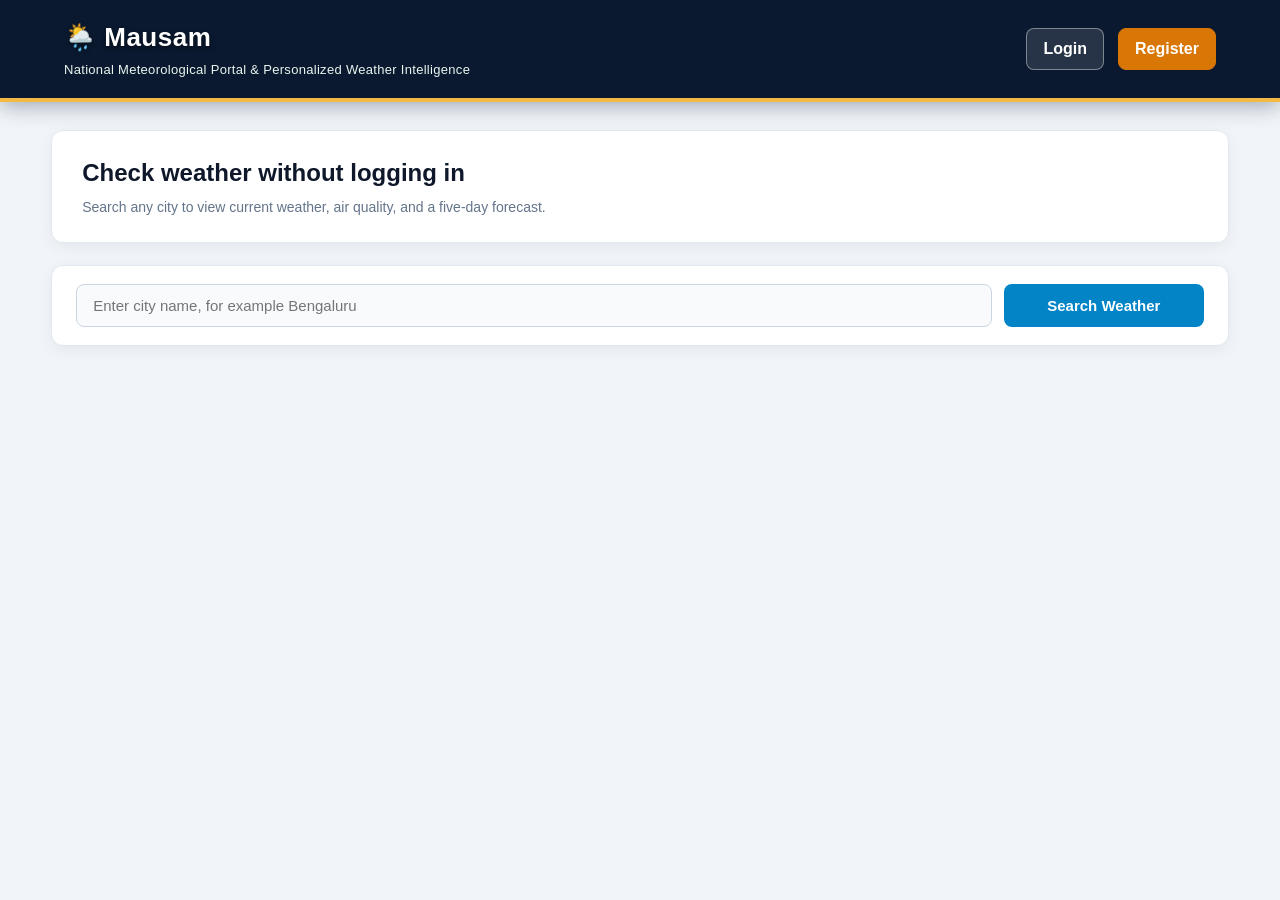
<file: frontend/index.html>
<!DOCTYPE html>
<html lang="en">
<head>
    <meta charset="UTF-8">
    <meta name="viewport" content="width=device-width, initial-scale=1.0">
    <title>Mausam - Weather</title>
    <link rel="stylesheet" href="css/style.css">
</head>
<body>

    <header class="topbar">
        <div class="brand-container">
            <h1>🌦️ Mausam</h1>
            <p>National Meteorological Portal & Personalized Weather Intelligence</p>
        </div>

        <div class="topbar-nav-items">
            <a href="login.html" class="secondary-button" style="text-decoration: none;">Login</a>
            <a href="register.html" class="secondary-button" style="text-decoration: none; background: #d97706 !important; border-color: #d97706 !important;">Register</a>
        </div>
    </header>

    <main class="container">
        <section class="welcome-section">
            <h2>Check weather without logging in</h2>
            <p>Search any city to view current weather, air quality, and a five-day forecast.</p>
        </section>

        <section class="search-section">
            <input
                type="text"
                id="cityInput"
                placeholder="Enter city name, for example Bengaluru"
            >
            <button id="searchButton">Search Weather</button>
        </section>

        <p id="statusMessage"></p>

        <section id="weatherResults" style="display: none;">
            <p id="locationName" style="color: white; font-weight: bold; margin-bottom: 15px;"></p>

            <section class="weather-grid">
                <div class="weather-card main-weather-card">
                    <h3>🌡️ Current Weather</h3>
                    <p class="large-temperature" id="temperature">--°C</p>
                    <p id="weatherDescription">--</p>
                    <p id="humidity">Humidity: --</p>
                    <p id="windSpeed">Wind: -- km/h</p>
                </div>

                <div class="weather-card">
                    <h3>💨 Air Quality</h3>
                    <p class="large-number" id="aqi">--</p>
                    <p id="pm25">PM2.5: -- μg/m³</p>
                    <p id="pm10">PM10: -- μg/m³</p>
                </div>

                <div class="weather-card">
                    <h3>✨ Personalized Features</h3>
                    <p>Login or register for weather recommendations based on your role: farmer, commuter, traveller, fisherman, or general user.</p>
                    <a href="login.html" style="display: inline-block; margin-top: 20px; color: #667eea;">
                        Login for personalized advice
                    </a>
                </div>
            </section>

            <section class="forecast-section">
                <h2>5-Day Forecast</h2>
                <div id="forecastContainer" class="forecast-grid"></div>
            </section>
        </section>
    </main>

    <script src="js/public.js"></script>
</body>
</html>
</file>
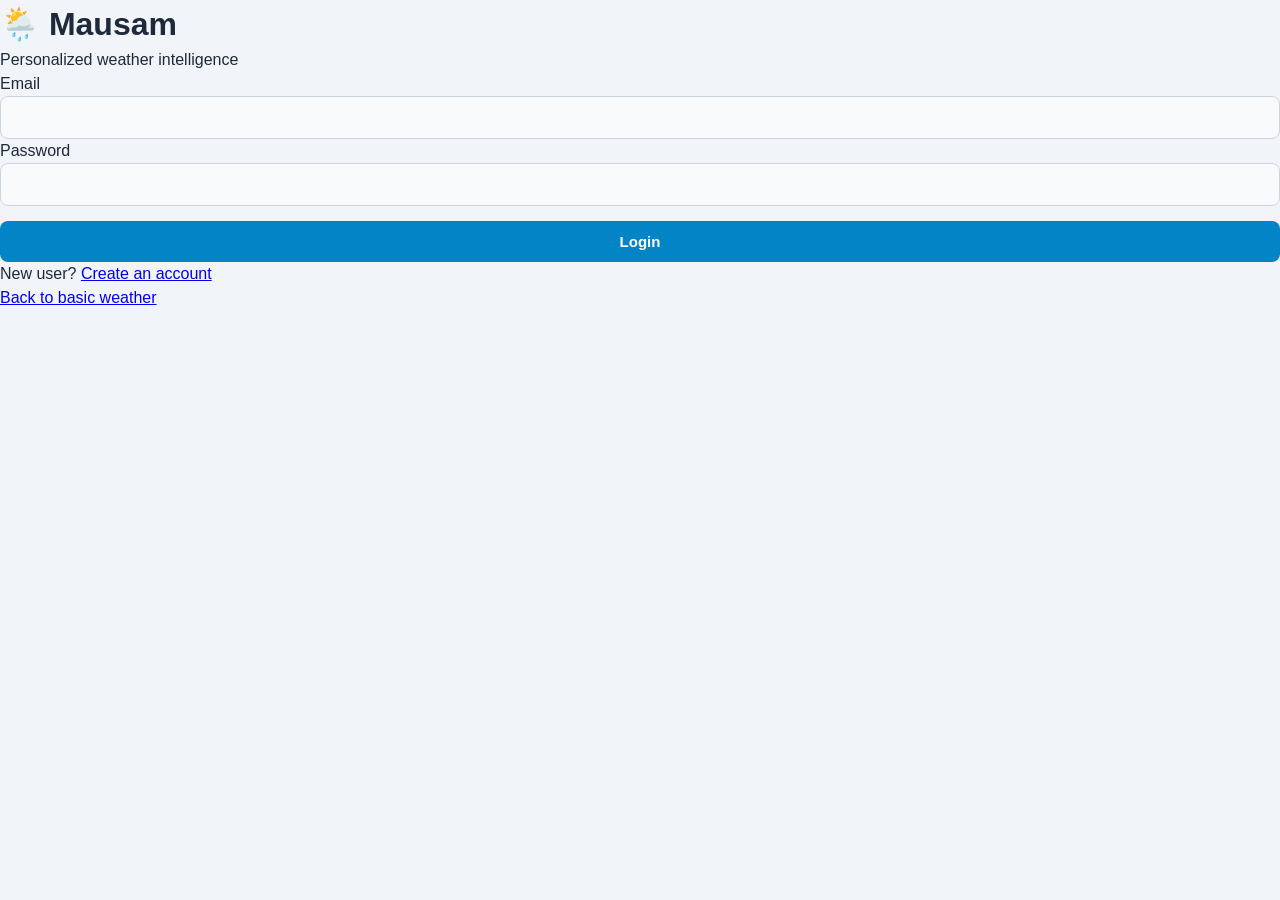
<file: frontend/admin.html>
<!DOCTYPE html>
<html lang="en">
<head>
    <meta charset="UTF-8">
    <meta name="viewport" content="width=device-width, initial-scale=1.0">
    <title>Mausam Admin</title>
    <link rel="stylesheet" href="css/style.css">
</head>
<body>

    <header class="topbar">
        <h1>⚙️ Mausam Admin</h1>
        <button id="logoutButton" class="secondary-button">
            Logout
        </button>
    </header>

    <main class="container">
        <h2>Registered Users</h2>

        <table id="usersTable">
            <thead>
                <tr>
                    <th>ID</th>
                    <th>Name</th>
                    <th>Email</th>
                    <th>Role</th>
                    <th>Location</th>
                </tr>
            </thead>
            <tbody></tbody>
        </table>
    </main>

    <script src="js/admin.js"></script>
</body>
</html>
</file>
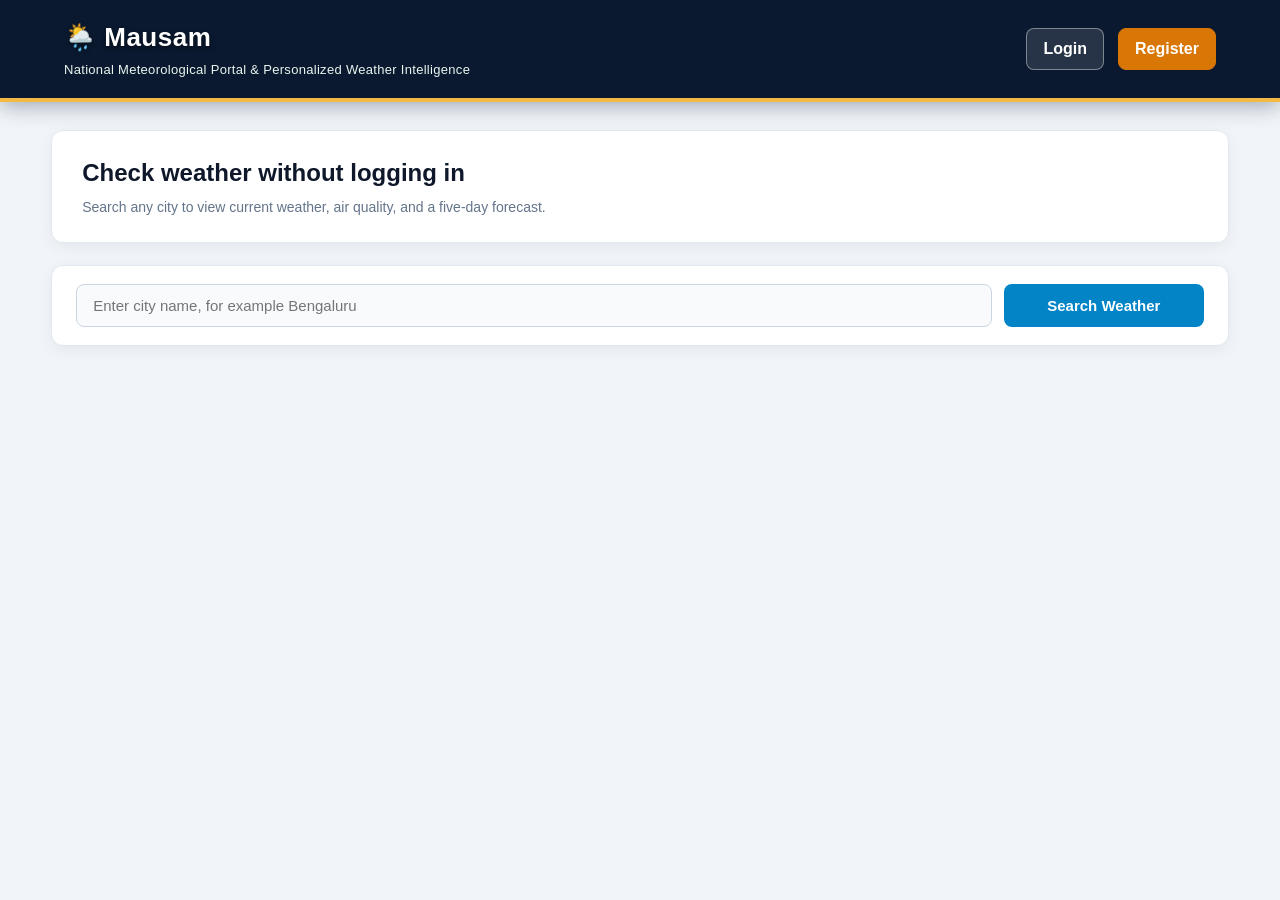
<file: frontend/commuter.html>
<!DOCTYPE html>
<html lang="en">
<head>
    <meta charset="UTF-8">
    <meta name="viewport" content="width=device-width, initial-scale=1.0">
    <title>Mausam - Commuter Dashboard</title>
    <link rel="stylesheet" href="css/style.css">
</head>
<body class="commuter-theme">
    <header class="topbar">
        <div class="brand-container">
            <h1>🚗🌦️ Mausam <span class="topbar-badge" data-i18n="Commuter">Commuter</span></h1>
            <p data-i18n="Smart commuting with weather awareness">Smart commuting with weather awareness</p>
        </div>

        <div class="topbar-nav-items">
            <div class="language-picker">
                <span class="language-icon">🌐</span>
                <select id="languageSelect" class="language-select" aria-label="Choose language">
                    <option value="en">English</option>
                    <option value="te">తెలుగు</option>
                    <option value="hi">हिन्दी</option>
                    <option value="ta">தமிழ்</option>
                    <option value="kn">ಕನ್ನಡ</option>
                </select>
            </div>

            <button id="logoutButton" class="secondary-button" data-i18n="Logout">Logout</button>
        </div>
    </header>

    <main class="container">
        <section class="welcome-section">
            <h2 id="welcomeText" data-i18n="Welcome">Welcome</h2>
            <p id="roleText"></p>
        </section>

        <section class="search-section">
            <input type="text" id="cityInput" placeholder="Enter your destination city" data-i18n-placeholder="Enter your destination city">
            <button id="searchButton" data-i18n="Check Conditions">Check Conditions</button>
        </section>

        <p id="statusMessage"></p>

        <section class="weather-grid">
            <div class="weather-card main-weather-card">
                <h3>🌡️ <span data-i18n="Current Conditions">Current Conditions</span></h3>
                <p class="large-temperature" id="temperature">--°C</p>
                <p id="weatherDescription">--</p>
                <p id="aqiDisplay">AQI: --</p>
                <p id="transitScore">Commute Score: --</p>
            </div>

            <div class="weather-card">
                <h3>🚌 <span data-i18n="Route Planner">Route Planner</span></h3>
                <p id="routePlanner">Search for a destination, then plan your route.</p>
                <p id="transitDelay">Weather impact: --</p>
                <button onclick="planCommuteRoute()" style="margin-top: 15px;" data-i18n="Plan Route">Plan Route</button>
            </div>

            <div class="weather-card">
                <h3>🤖 <span data-i18n="AI Weather Assistant">AI Commute Assistant</span></h3>
                <p id="aiAdvice">Search a location for commute advice.</p>
                <button id="adviceButton" data-i18n="Get Advice">Get Advice</button>
            </div>
        </section>

        <section class="info-section">
            <h2>🎫 Personal Ticket / Pass Wallet</h2>
            <div class="info-grid">
                <div class="info-card">
                    <h3>🎟️ Saved Passes</h3>
                    <div id="activePasses">No passes saved yet.</div>
                </div>
                <div class="info-card">
                    <h3>📱 Quick Access</h3>
                    <div id="quickAccess">Add a pass or ticket to view it here.</div>
                </div>
            </div>
            <button onclick="viewTickets()" style="margin-top: 20px;">View My Wallet</button>
            <button onclick="addTicket()" style="margin-top: 20px;">Add Pass / Ticket</button>
        </section>

        <section class="info-section">
            <h2>🚨 Emergency SOS Button</h2>
            <div class="info-card" style="background: #fee; border-left: 4px solid #f56565;">
                <h3>⚠️ Emergency Location</h3>
                <p>The app gets your location. It does not send an SMS without a connected emergency-contact service.</p>
                <button onclick="triggerSOS()" style="background: #f56565; color: white; margin-top: 15px;">🚨 Get Emergency Location</button>
            </div>
        </section>

        <section class="info-section">
            <h2>📰 Traffic Updates & Weather Alerts</h2>
            <div class="info-grid">
                <div class="info-card">
                    <h3>🗞️ Traffic News</h3>
                    <div id="trafficNews">Search for a city to load traffic-related news.</div>
                </div>
                <div class="info-card">
                    <h3>🌦️ Weather Alerts</h3>
                    <div id="weatherAlerts">Search for a city to view weather alerts.</div>
                </div>
            </div>
            <button onclick="loadNews()" style="margin-top: 20px;">Refresh Updates</button>
        </section>

        <section class="info-section">
            <h2>📢 Community Ride Board</h2>
            <div class="info-grid">
                <div class="info-card">
                    <h3>🚗 Ride Sharing</h3>
                    <div id="rideShare">Search for a city to view ride offers.</div>
                </div>
                <div class="info-card">
                    <h3>📝 Community Notices</h3>
                    <div id="communityPosts">Search for a city to view notices.</div>
                </div>
            </div>
            <button onclick="loadCommunity()" style="margin-top: 20px;">View Board</button>
            <button onclick="createRideOffer()" style="margin-top: 20px;">Post Ride Offer</button>
            <button onclick="createNotice()" style="margin-top: 20px;">Add Community Notice</button>
        </section>

        <section class="forecast-section">
            <h2 data-i18n="5-Day Commute Forecast">5-Day Commute Forecast</h2>
            <div id="forecastContainer" class="forecast-grid"></div>
        </section>
    </main>

    <script src="js/language.js"></script>
    <script src="js/commuter.js?v=7"></script>
</body>
</html>
</file>
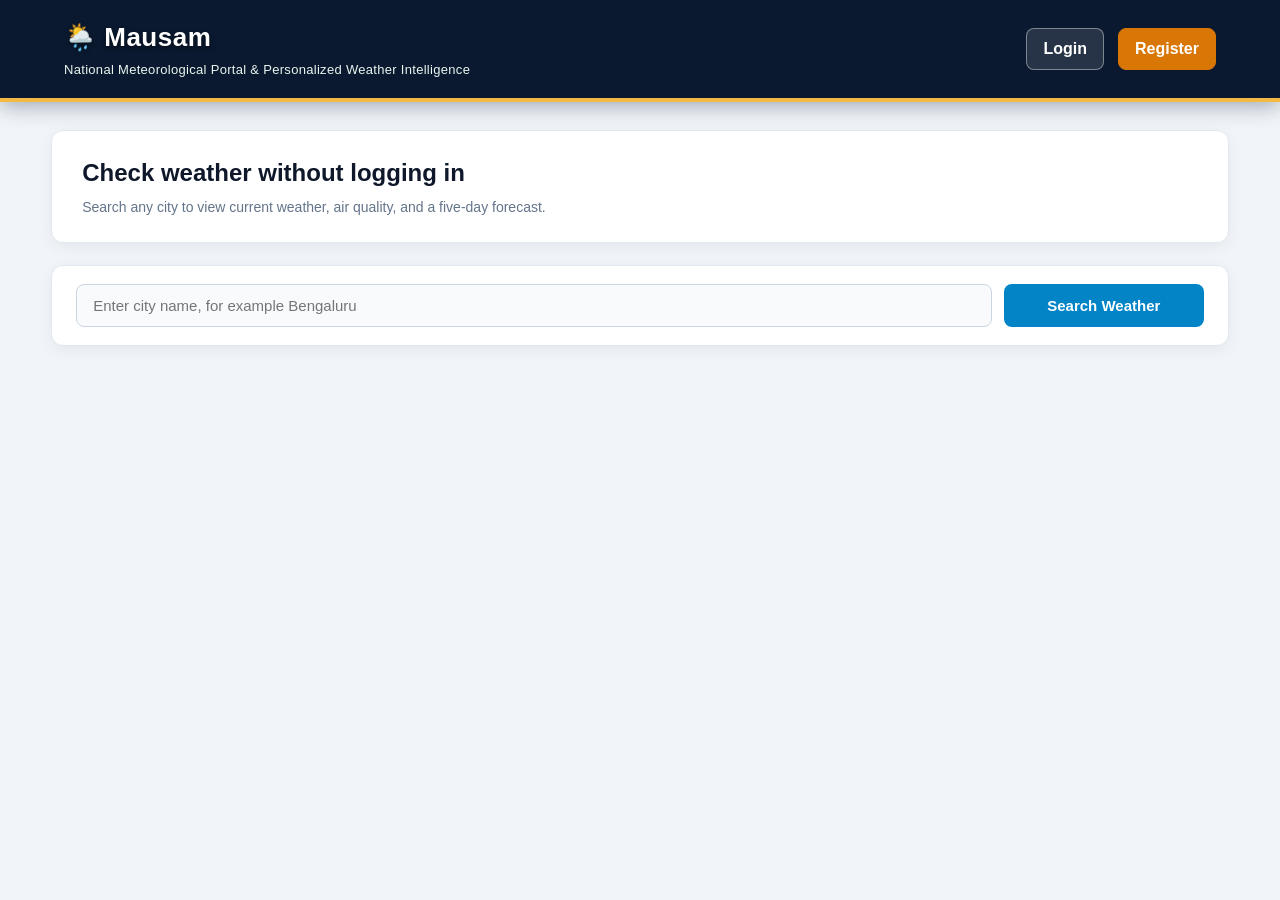
<file: frontend/dashboard.html>
<!DOCTYPE html>
<html lang="en">
<head>
    <meta charset="UTF-8">
    <meta name="viewport" content="width=device-width, initial-scale=1.0">
    <title>Mausam - Krishi Agromet Dashboard</title>
    <link rel="stylesheet" href="css/style.css">
</head>
<body class="farmer-theme">
    <header class="topbar">
        <div class="brand-container">
            <h1>🌦️ Mausam <span class="topbar-badge" data-i18n="Farmer">Farmer</span></h1>
            <p data-i18n="Personalized weather dashboard">Personalized weather dashboard</p>
        </div>

        <div class="topbar-nav-items">
            <div class="language-picker">
                <span class="language-icon">🌐</span>
                <select id="languageSelect" class="language-select" aria-label="Choose language">
                    <option value="en">English</option>
                    <option value="te">తెలుగు</option>
                    <option value="hi">हिन्दी</option>
                    <option value="ta">தமிழ்</option>
                    <option value="kn">ಕನ್ನಡ</option>
                </select>
            </div>

            <button id="logoutButton" class="secondary-button" data-i18n="Logout">Logout</button>
        </div>
    </header>

    <main class="container">
        <section class="welcome-section">
            <h2 id="welcomeText" data-i18n="Welcome">Welcome</h2>
            <p id="roleText">🌾 Category: Farmer</p>
        </section>

        <section class="search-section">
            <input type="text" id="cityInput" placeholder="Enter city name" data-i18n-placeholder="Enter city name">
            <button id="searchButton" data-i18n="Search Weather">Search Weather</button>
        </section>

        <p id="statusMessage"></p>

        <section class="weather-grid">
            <div class="weather-card main-weather-card">
                <h3>🌡️ <span data-i18n="Current Weather">Current Weather</span></h3>
                <p class="large-temperature" id="temperature">--°C</p>
                <p id="weatherDescription">Weather information</p>
                <p id="humidity">Humidity: --</p>
                <p id="windSpeed">Wind: -- km/h</p>
            </div>

            <div class="weather-card">
                <h3>💨 <span data-i18n="Air Quality Index">Air Quality Index</span></h3>
                <p class="large-number" id="aqi">--</p>
                <p id="pm25">PM2.5: --</p>
                <p id="pm10">PM10: --</p>
            </div>

            <div class="weather-card">
                <h3>🤖 <span data-i18n="AI Weather Assistant">AI Weather Assistant</span></h3>
                <p id="aiAdvice" data-i18n="Search for a location to receive advice.">Search for a location to receive advice.</p>
                <button id="adviceButton" data-i18n="Get AI Advice">Get AI Advice</button>
            </div>
        </section>

        <section class="forecast-section">
            <h2 data-i18n="3-Day Forecast">3-Day Forecast</h2>
            <div id="forecastContainer" class="forecast-grid"></div>
        </section>

        <section class="info-section">
            <h2 id="roleSectionTitle" data-i18n="Farming Conditions">🌾 Farming Conditions</h2>
            <div class="info-grid">
                <div class="info-card">
                    <h3 id="infoTitle1" data-i18n="Soil & Crop Advisory">Soil & Crop Advisory</h3>
                    <p id="infoText1">Details will appear here after searching for weather.</p>
                </div>
                <div class="info-card">
                    <h3 id="infoTitle2" data-i18n="Weather Impact">Weather Impact</h3>
                    <p id="infoText2">More details will appear here.</p>
                </div>
            </div>
        </section>

        <section class="advice-section">
            <h2 data-i18n="Personalized Advice">Personalized Advice</h2>
            <div class="advice-box">
                <p id="personalizedAdvice">Click Get AI Advice for weather-based recommendations.</p>
            </div>
        </section>

        <!-- Interactive Mandi Live Prices Section -->
        <section class="info-section" id="mandiSection">
            <h2>🏪 <span data-i18n="Market Yard (Mandi) Live Prices">Market Yard (Mandi) Live Prices</span></h2>
            <p style="color: #64748b; font-size: 14px; margin-bottom: 12px;">Official AGMARKNET / e-NAM Live APMC Commodity Rates</p>
            
            <div class="mandi-controls">
                <span style="font-size: 13px; font-weight: 700; color: #14532d;">Quick Mandis:</span>
                <span class="mandi-pill active" onclick="selectMandi('Bangalore')">Bengaluru APMC</span>
                <span class="mandi-pill" onclick="selectMandi('Kolar')">Kolar Mandi</span>
                <span class="mandi-pill" onclick="selectMandi('Doddaballapur')">Doddaballapur</span>
                <span class="mandi-pill" onclick="selectMandi('Azadpur')">Azadpur (Delhi)</span>
                <span class="mandi-pill" onclick="selectMandi('Vashi (Mumbai)')">Vashi (Mumbai)</span>
                <span class="mandi-pill" onclick="selectMandi('Guntur')">Guntur APMC</span>
                <span class="mandi-pill" onclick="selectMandi('Khanna')">Khanna (Punjab)</span>
                <span class="mandi-pill" onclick="selectMandi('Nashik')">Nashik Mandi</span>
            </div>

            <div style="display: flex; gap: 10px; margin-bottom: 16px;">
                <input type="text" id="mandiSearchInput" placeholder="Enter market name (e.g. Bangalore, Kolar, Azadpur)" style="flex: 1;">
                <input type="text" id="cropSearchInput" placeholder="Crop (optional: Tomato, Onion, Wheat, Paddy)" style="flex: 1;">
                <button onclick="fetchCustomMandiPrices()" style="width: 160px; margin-top: 0;" data-i18n="Refresh Prices">Check Rates</button>
            </div>

            <div class="info-grid">
                <div class="info-card" style="grid-column: 1 / -1;">
                    <div style="display: flex; justify-content: space-between; align-items: center; margin-bottom: 10px;">
                        <h3 id="selectedMandiTitle" style="margin-bottom: 0;">📍 <span id="nearestMandi">Bengaluru APMC Yard</span></h3>
                        <span id="mandiSourceBadge" class="topbar-badge" style="background: #e8f5e9; color: #166534; border-color: #a5d6a7;">AGMARKNET Verified</span>
                    </div>
                    <div id="mandiPrices">Loading official market prices...</div>
                </div>
            </div>
        </section>

        <!-- Government Schemes & Subsidies Section -->
        <section class="info-section" id="schemesSection">
            <h2>📋 <span data-i18n="Government Schemes & Subsidies">Government Schemes & Subsidies</span></h2>
            <div class="info-grid">
                <div class="info-card">
                    <h3>🌱 <span data-i18n="Active Schemes">Active Schemes</span></h3>
                    <div id="activeSchemes">Loading schemes...</div>
                </div>
                <div class="info-card">
                    <h3>💰 <span data-i18n="Subsidy Status">Subsidy Status</span></h3>
                    <div id="subsidyStatus">Check eligibility...</div>
                </div>
            </div>
            <button onclick="loadSchemes()" style="margin-top: 20px;" data-i18n="View All Schemes">View All Schemes</button>
        </section>
    </main>

    <script src="js/language.js"></script>
    <script src="js/dashboard.js?v=6"></script>
</body>
</html>
</file>
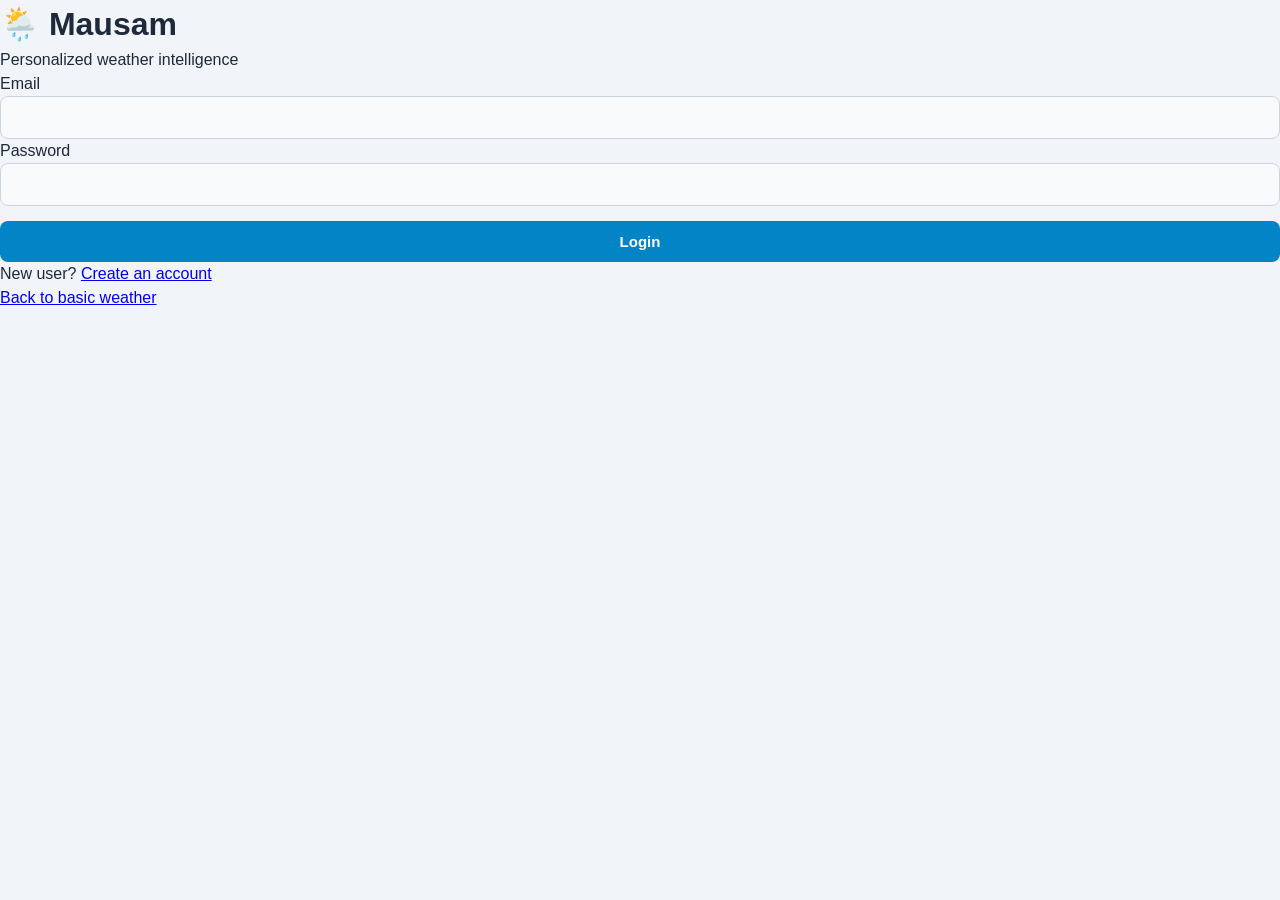
<file: frontend/fisherman.html>
<!DOCTYPE html>
<html lang="en">
<head>
    <meta charset="UTF-8">
    <meta name="viewport" content="width=device-width, initial-scale=1.0">
    <title>Mausam - Sagarvani Marine & Fishermen Portal</title>
    <link rel="stylesheet" href="css/style.css">
</head>
<body class="fisherman-theme">
    <header class="topbar">
        <div class="brand-container">
            <h1>🌊🌦️ Mausam <span class="topbar-badge" data-i18n="Fisherman">Fisherman</span></h1>
            <p data-i18n="Marine weather and fishing conditions">Marine weather and fishing conditions (IMD / INCOIS)</p>
        </div>

        <div class="topbar-nav-items">
            <div class="language-picker">
                <span class="language-icon">🌐</span>
                <select id="languageSelect" class="language-select" aria-label="Choose language">
                    <option value="en">English</option>
                    <option value="te">తెలుగు</option>
                    <option value="hi">हिन्दी</option>
                    <option value="ta">தமிழ்</option>
                    <option value="kn">ಕನ್ನಡ</option>
                </select>
            </div>

            <button id="logoutButton" class="secondary-button" data-i18n="Logout">Logout</button>
        </div>
    </header>

    <main class="container">
        <section class="welcome-section">
            <h2 id="welcomeText" data-i18n="Welcome">Welcome</h2>
            <p id="roleText">🎣 Category: Fisherman (IMD Sagarvani)</p>
        </section>

        <!-- Coastal Location Search & Quick Coastal Ports -->
        <section class="search-section">
            <input type="text" id="cityInput" placeholder="Enter coastal location or port (e.g. Mumbai, Chennai, Kochi, Vizag)" data-i18n-placeholder="Enter coastal location">
            <button id="searchButton" data-i18n="Search Conditions">Search Conditions</button>
        </section>

        <div style="display: flex; flex-wrap: wrap; gap: 8px; margin: -10px 0 20px 0;">
            <span style="font-size: 13px; font-weight: 700; color: #0369a1; padding: 4px 0;">Major Ports:</span>
            <span class="mandi-pill" style="background:#e0f2fe; color:#0369a1; border-color:#bae6fd;" onclick="quickSearchPort('Mumbai')">Mumbai</span>
            <span class="mandi-pill" style="background:#e0f2fe; color:#0369a1; border-color:#bae6fd;" onclick="quickSearchPort('Chennai')">Chennai</span>
            <span class="mandi-pill" style="background:#e0f2fe; color:#0369a1; border-color:#bae6fd;" onclick="quickSearchPort('Visakhapatnam')">Visakhapatnam</span>
            <span class="mandi-pill" style="background:#e0f2fe; color:#0369a1; border-color:#bae6fd;" onclick="quickSearchPort('Kochi')">Kochi</span>
            <span class="mandi-pill" style="background:#e0f2fe; color:#0369a1; border-color:#bae6fd;" onclick="quickSearchPort('Mangaluru')">Mangaluru</span>
            <span class="mandi-pill" style="background:#e0f2fe; color:#0369a1; border-color:#bae6fd;" onclick="quickSearchPort('Goa')">Goa</span>
            <span class="mandi-pill" style="background:#e0f2fe; color:#0369a1; border-color:#bae6fd;" onclick="quickSearchPort('Puri')">Puri</span>
            <span class="mandi-pill" style="background:#e0f2fe; color:#0369a1; border-color:#bae6fd;" onclick="quickSearchPort('Kolkata')">Kolkata</span>
        </div>

        <p id="statusMessage"></p>

        <!-- Main Ocean State Grid -->
        <section class="weather-grid">
            <div class="weather-card main-weather-card">
                <h3>🌊 <span data-i18n="Current Marine Conditions">Current Marine Conditions</span></h3>
                <p class="large-temperature" id="temperature">--°C</p>
                <p id="weatherDescription">Marine observations</p>
                <p id="humidity">Humidity: --</p>
                <p id="windSpeed">Wind: -- km/h</p>
            </div>

            <div class="weather-card">
                <h3>⚠️ <span data-i18n="Wave & Sea Conditions">Wave & Sea Conditions</span></h3>
                <p class="large-number" id="waveHeight" style="color: #0284c7;">-- m</p>
                <p id="seaState">Sea State: --</p>
                <p id="swellHeight">Swell Height: -- m</p>
                <p id="swellDirection">Swell Direction: --</p>
                <p id="waterTemperature">Water Temp: --°C</p>
            </div>

            <div class="weather-card">
                <h3>⚓ <span data-i18n="Marine Decision Support">Marine Decision Support</span></h3>
                <div style="margin: 10px 0;">
                    <span id="safetyBadge" class="imd-badge badge-green">SAFE: Calm Sea</span>
                </div>
                <p id="fishingScore" style="font-size: 16px; font-weight: 700; color: #0f172a;">
                    Fishing Feasibility: -- / 100
                </p>
                <p id="fishingAdvice" style="color: #475569; font-size: 13.5px; line-height: 1.6;">
                    Search for a coastal port to receive official INCOIS & IMD marine advisories.
                </p>
            </div>
        </section>

        <!-- Secondary Marine Parameters -->
        <section class="weather-grid">
            <div class="weather-card">
                <h3>🌬️ <span data-i18n="Wind Details">Wind Details</span></h3>
                <p id="windDirection">Direction: --</p>
                <p id="windGusts">Wind Gusts: -- km/h</p>
                <p id="windKnots">Wind in Knots: -- kts</p>
                <p id="visibility">Visibility: -- km</p>
            </div>

            <div class="weather-card">
                <h3>🌧️ <span data-i18n="Precipitation">Precipitation</span></h3>
                <p id="precipitation">Current: -- mm</p>
                <p id="rainProbability">Rain Probability: --%</p>
                <p id="cloudCover">Cloud Cover: --%</p>
            </div>

            <div class="weather-card">
                <h3>🤖 <span data-i18n="AI Weather Assistant">AI Fishing Advisor</span></h3>
                <p id="aiAdvice">Search for a coastal location to receive intelligent fishing advice.</p>
                <button id="adviceButton" data-i18n="Get AI Advice">Get AI Advice</button>
                <a
                    href="https://www.incois.gov.in/MarineFisheries/PfzWebGis"
                    target="_blank"
                    rel="noopener noreferrer"
                    class="official-pfz-button"
                    data-i18n="Open Official INCOIS Fishing Zone Map"
                >
                    🗺️ Open Official INCOIS Fishing Zone Map ↗
                </a>
            </div>
        </section>

        <!-- Forecast Section -->
        <section class="forecast-section">
            <h2 data-i18n="3-Day Marine Forecast">3-Day Marine Forecast</h2>
            <div id="forecastContainer" class="forecast-grid"></div>
        </section>

        <!-- Safety Alerts -->
        <section class="info-section">
            <h2 data-i18n="Safety Alerts">⚠️ Coastal Safety Alerts & Bulletins</h2>
            <div id="alertsContainer" style="padding: 16px; background: #f8fafc; border-radius: 8px; border: 1px solid #e2e8f0;">
                <p style="color: #15803d; font-weight: 600;">✅ IMD Coastal Bulletin: Normal conditions. No squally weather warning active.</p>
            </div>
        </section>

        <!-- GPS Route Tracker -->
        <section class="info-section">
            <h2 data-i18n="GPS Route & Safe Zone Tracker">🗺️ GPS Route & Safe Zone Tracker</h2>
            <div class="info-grid">
                <div class="info-card">
                    <h3 data-i18n="Current Location">📍 Current Location</h3>
                    <p id="gpsLocation">Press Track My Route to check harbor distance and coordinates.</p>
                </div>
                <div class="info-card">
                    <h3 data-i18n="Safe Zones">⚠️ Safe Harbor Zones</h3>
                    <p id="safeZones">Stay within 12 nautical miles during Yellow advisory; stay in harbor during Orange/Red.</p>
                </div>
            </div>
            <button onclick="trackGPS()" style="margin-top: 20px; width: auto;" data-i18n="Track My Route">Track My Route</button>
        </section>

        <!-- Digital Logbook -->
        <section class="info-section">
            <h2 data-i18n="Digital Logbook">📖 Digital Catch Logbook</h2>
            <div class="info-grid">
                <div class="info-card">
                    <h3 data-i18n="Today's Catch">🎣 Today's Catch</h3>
                    <p id="todayCatch">No entries logged today.</p>
                </div>
                <div class="info-card">
                    <h3 data-i18n="Weekly Summary">📊 Weekly Summary</h3>
                    <p id="weeklyCatch">Loading logbook data...</p>
                </div>
            </div>
            <button id="addLogEntryButton" type="button" style="margin-top: 20px; width: auto;" data-i18n="Add Entry">Add Catch Entry</button>
        </section>
    </main>

    <script src="js/language.js"></script>
    <script src="js/fisherman.js?v=7"></script>
</body>
</html>
</file>
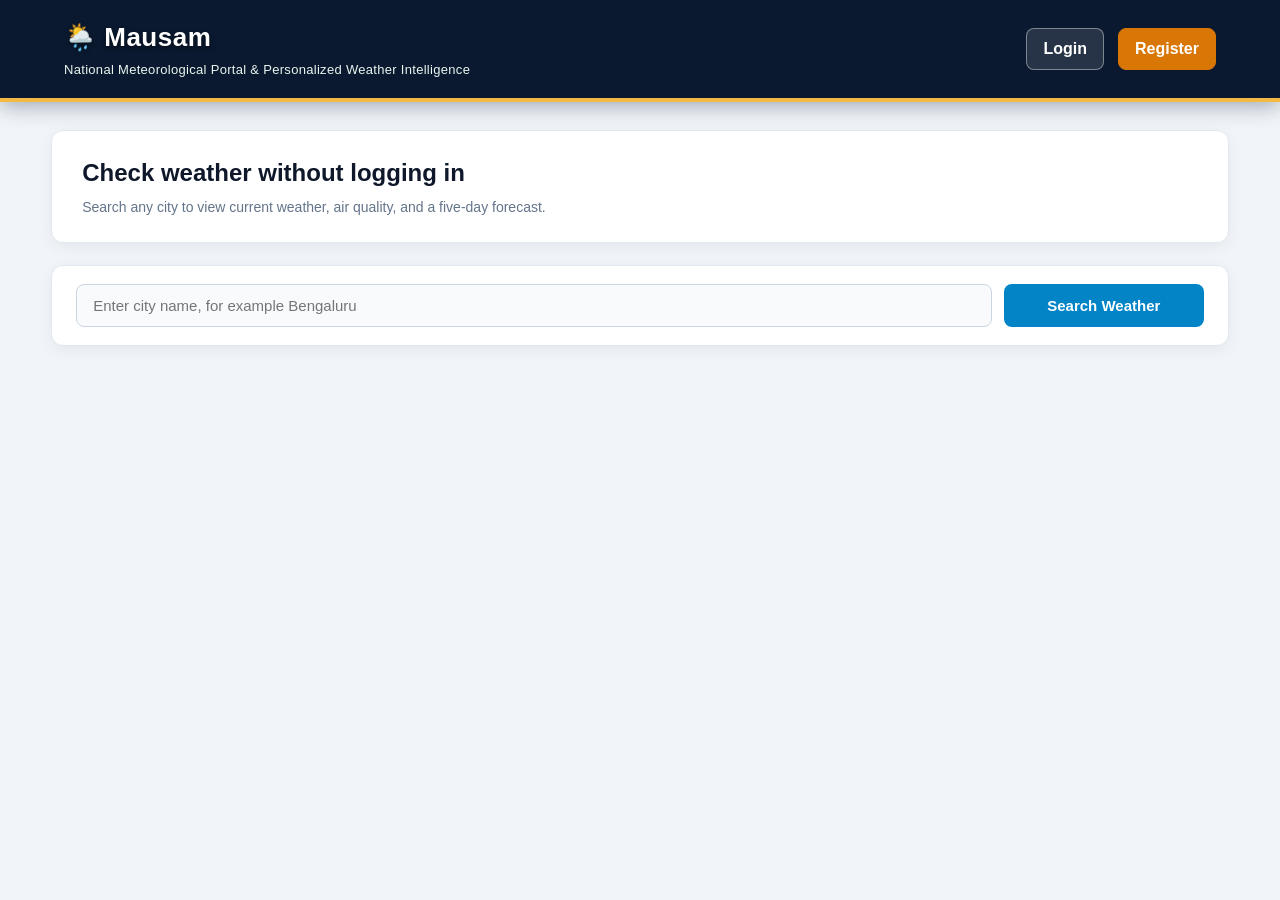
<file: frontend/general.html>
<!DOCTYPE html>
<html lang="en">
<head>
    <meta charset="UTF-8">
    <meta name="viewport" content="width=device-width, initial-scale=1.0">
    <title>Mausam - General Citizen Dashboard</title>
    <link rel="stylesheet" href="css/style.css">
</head>

<body class="general-theme">
    <header class="topbar">
        <div class="brand-container">
            <h1>🌦️ Mausam <span class="topbar-badge" data-i18n="General">General</span></h1>
            <p data-i18n="Your daily weather companion">Your daily weather companion</p>
        </div>

        <div class="topbar-nav-items">
            <div class="language-picker">
                <span class="language-icon">🌐</span>
                <select id="languageSelect" class="language-select" aria-label="Choose language">
                    <option value="en">English</option>
                    <option value="te">తెలుగు</option>
                    <option value="hi">हिन्दी</option>
                    <option value="ta">தமிழ்</option>
                    <option value="kn">ಕನ್ನಡ</option>
                </select>
            </div>

            <button id="logoutButton" class="secondary-button" data-i18n="Logout">Logout</button>
        </div>
    </header>

    <main class="container">
        <section class="welcome-section">
            <h2 id="welcomeText" data-i18n="Welcome">Welcome</h2>
            <p id="roleText">👤 Category: General Citizen</p>
        </section>

        <section class="search-section">
            <input
                type="text"
                id="cityInput"
                placeholder="Enter any city name"
                data-i18n-placeholder="Enter any city name"
            >
            <button id="searchButton" data-i18n="Search Weather">Search Weather</button>
        </section>

        <p id="statusMessage"></p>

        <!-- Weather Main Grid -->
        <section class="weather-grid">
            <div class="weather-card main-weather-card">
                <h3>🌡️ <span data-i18n="Current Weather">Current Weather</span></h3>
                <p class="large-temperature" id="temperature">--°C</p>
                <p id="weatherDescription">--</p>
                <p id="humidity">Humidity: --</p>
                <p id="windSpeed">Wind: -- km/h</p>
                <p id="feelsLike">Feels Like: --°C</p>
            </div>

            <div class="weather-card">
                <h3>💨 <span data-i18n="Air Quality Index">Air Quality Index</span></h3>
                <p class="large-number" id="aqi">--</p>
                <p id="aqiDescription">CPCB National AQI</p>
                <p id="pm25">PM2.5: -- μg/m³</p>
                <p id="pm10">PM10: -- μg/m³</p>
            </div>

            <div class="weather-card">
                <h3>🌅 <span data-i18n="Today's Highlights">Today's Highlights</span></h3>
                <div class="highlights-grid">
                    <div class="highlight-item">
                        <div class="highlight-label" data-i18n="Sunrise">Sunrise</div>
                        <div class="highlight-value" id="sunrise">--</div>
                    </div>
                    <div class="highlight-item">
                        <div class="highlight-label" data-i18n="Sunset">Sunset</div>
                        <div class="highlight-value" id="sunset">--</div>
                    </div>
                    <div class="highlight-item">
                        <div class="highlight-label" data-i18n="UV Index">UV Index</div>
                        <div class="highlight-value" id="uvIndex">--</div>
                    </div>
                    <div class="highlight-item">
                        <div class="highlight-label" data-i18n="Visibility">Visibility</div>
                        <div class="highlight-value" id="visibility">--</div>
                    </div>
                </div>
            </div>
        </section>

        <!-- Weather Secondary Grid -->
        <section class="weather-grid">
            <div class="weather-card">
                <h3>🌧️ <span data-i18n="Precipitation">Precipitation</span></h3>
                <p id="precipitation">Current: -- mm</p>
                <p id="rainChance">Rain Chance: --%</p>
                <p id="cloudCover">Cloud Cover: --%</p>
            </div>

            <div class="weather-card">
                <h3>🧭 <span data-i18n="Wind Details">Wind Details</span></h3>
                <p id="windDirection">Direction: --</p>
                <p id="windGusts">Wind Gusts: -- km/h</p>
                <p id="pressure">Pressure: -- hPa</p>
            </div>

            <div class="weather-card">
                <h3>🤖 <span data-i18n="AI Weather Assistant">AI Weather Assistant</span></h3>
                <p id="aiAdvice" data-i18n="Search for a location to receive advice.">
                    Search for a location to get personalized weather insights.
                </p>
                <button id="adviceButton" data-i18n="Get AI Advice">Get AI Advice</button>
            </div>
        </section>

        <!-- 5-Day Forecast -->
        <section class="forecast-section">
            <h2 data-i18n="5-Day Forecast">5-Day Forecast</h2>
            <div id="forecastContainer" class="forecast-grid"></div>
        </section>

        <!-- Summary Section -->
        <section class="info-section">
            <h2>📊 <span data-i18n="Weather Summary">Weather Summary</span></h2>
            <div class="info-grid">
                <div class="info-card">
                    <h3>🌤️ <span data-i18n="Overall Conditions">Overall Conditions</span></h3>
                    <p id="summaryConditions">Search for a city to see weather summary.</p>
                </div>

                <div class="info-card">
                    <h3>💡 <span data-i18n="Daily Recommendations">Daily Recommendations</span></h3>
                    <p id="summaryRecommendations">Get personalized advice based on current weather.</p>
                </div>
            </div>
        </section>

        <!-- Emergency SOS Section -->
        <section class="info-section">
            <h2>🚨 <span data-i18n="Emergency SOS">Emergency SOS</span></h2>
            <div class="sos-box">
                <div class="sos-header">
                    <span>⚠️</span>
                    <span data-i18n="Emergency Alert">Government Emergency Alert System</span>
                </div>
                <p data-i18n="Press the SOS button to get your location or emergency-call option.">
                    Press the SOS button for instant emergency dispatch (112), emergency hotlines, and location-sharing.
                </p>
                <button
                    onclick="triggerSOS()"
                    class="sos-btn"
                    data-i18n="SOS - Send Alert"
                >🚨 SOS - Emergency Alert</button>
            </div>
        </section>

        <!-- Daily News & Bulletins -->
        <section class="info-section">
            <h2>📰 <span data-i18n="Daily Regional News & Bulletins">Daily Regional News & Bulletins</span></h2>
            <div class="info-grid">
                <div class="info-card">
                    <h3>🗞️ <span data-i18n="Local News">Local News</span></h3>
                    <div id="localNews">Search for a city to load local news.</div>
                </div>

                <div class="info-card">
                    <h3>🌦️ <span data-i18n="Weather Bulletins">Weather Bulletins</span></h3>
                    <div id="weatherBulletins">Search for a city to see weather alerts.</div>
                </div>
            </div>
            <button onclick="loadNews()" style="margin-top: 20px; width: 180px;" data-i18n="Refresh News">Refresh News</button>
        </section>

        <!-- Community Marketplace -->
        <section class="info-section">
            <h2>📢 <span data-i18n="Community Marketplace / Noticeboard">Community Marketplace / Noticeboard</span></h2>
            <div class="info-grid">
                <div class="info-card">
                    <h3>🛒 <span data-i18n="Buy / Sell">Buy / Sell</span></h3>
                    <div id="marketplace">Search for a city to view listings.</div>
                </div>

                <div class="info-card">
                    <h3>📝 <span data-i18n="Notices">Notices</span></h3>
                    <div id="notices">Search for a city to view notices.</div>
                </div>
            </div>

            <div style="display: flex; gap: 12px; margin-top: 20px; flex-wrap: wrap;">
                <button onclick="loadCommunity()" style="width: auto;" data-i18n="View Board">View Board</button>
                <button onclick="createCommunityPost('listing')" style="width: auto;" data-i18n="Add Buy / Sell Post">Add Buy / Sell Post</button>
                <button onclick="createCommunityPost('notice')" style="width: auto;" data-i18n="Add Notice">Add Notice</button>
            </div>
        </section>
    </main>

    <!-- Professional In-Page Emergency Modal -->
    <div id="emergencyModal" class="emergency-modal-overlay">
        <div class="emergency-modal">
            <h3>🚨 Emergency Response Panel</h3>
            <p id="sosLocationInfo" style="color: #475569; font-size: 14px; margin-bottom: 14px;">
                Detecting current location...
            </p>

            <div class="hotline-grid">
                <a href="tel:112" class="hotline-btn primary">
                    <span>🚨</span> <strong>112</strong> (National All-in-One)
                </a>
                <a href="tel:100" class="hotline-btn">
                    <span>👮</span> <strong>100</strong> (Police)
                </a>
                <a href="tel:108" class="hotline-btn">
                    <span>🚑</span> <strong>108</strong> (Ambulance)
                </a>
                <a href="tel:1070" class="hotline-btn">
                    <span>🌊</span> <strong>1070</strong> (Disaster NDMA)
                </a>
            </div>

            <div style="background: #f8fafc; padding: 14px; border-radius: 8px; border: 1px solid #e2e8f0; margin-bottom: 16px;">
                <p style="font-size: 13px; color: #475569; margin-bottom: 8px;">
                    <strong>📱 One-Touch Distress Message:</strong>
                </p>
                <div style="display: flex; gap: 10px;">
                    <a id="smsEmergencyBtn" href="sms:112?body=Emergency" class="hotline-btn" style="flex: 1; text-align: center; background: #e0f2fe; color: #0369a1; border-color: #bae6fd;">
                        💬 Send Distress SMS
                    </a>
                    <a id="whatsappEmergencyBtn" href="https://wa.me/?text=Emergency" target="_blank" class="hotline-btn" style="flex: 1; text-align: center; background: #dcfce7; color: #15803d; border-color: #86efac;">
                        🟢 WhatsApp Alert
                    </a>
                </div>
            </div>

            <button onclick="closeSOSModal()" style="background: #e2e8f0; color: #0f172a; margin-top: 0;">
                Close Emergency Window
            </button>
        </div>
    </div>

    <script src="js/language.js"></script>
    <script src="js/general.js?v=6"></script>
</body>
</html>
</file>
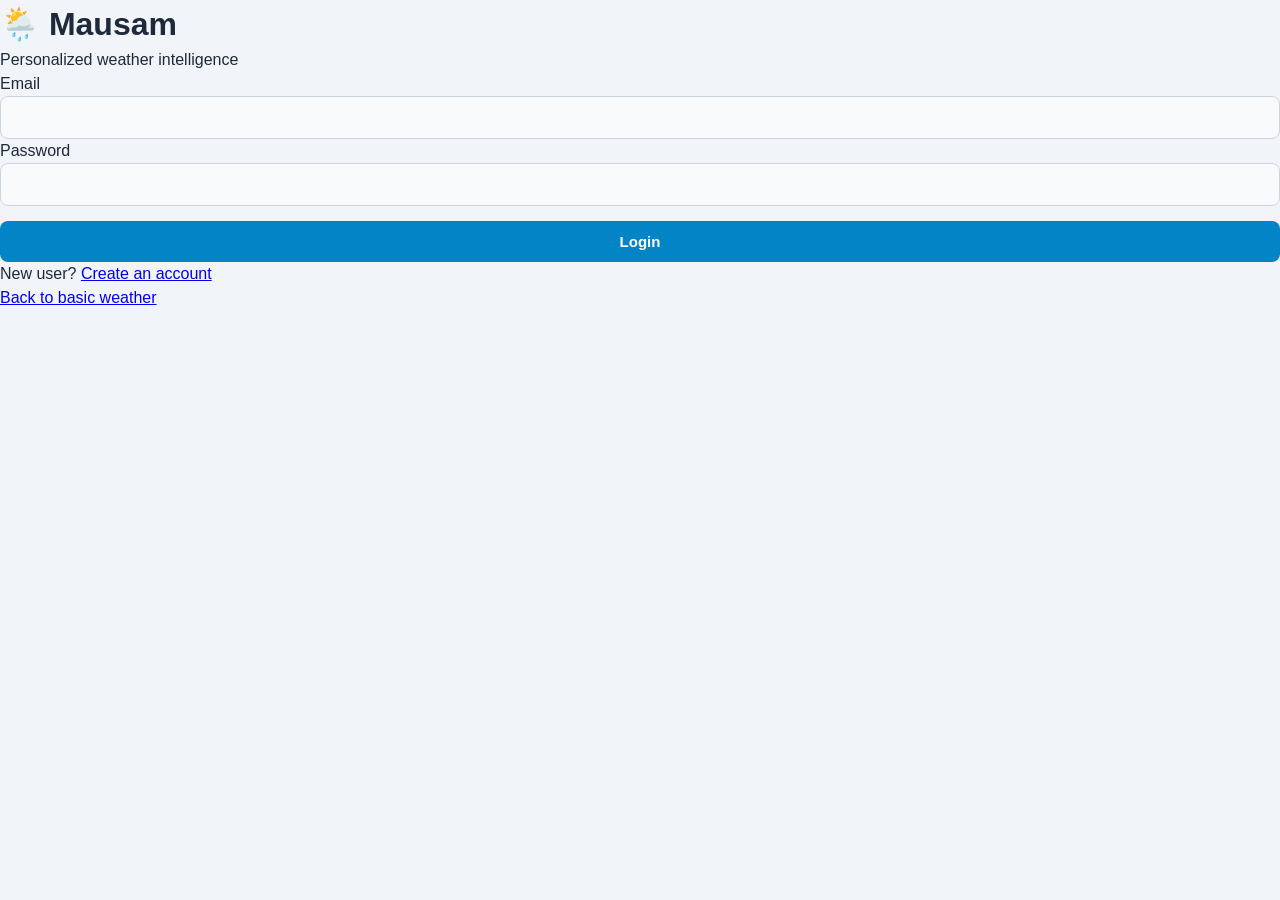
<file: frontend/login.html>
<!DOCTYPE html>
<html lang="en">
<head>
    <meta charset="UTF-8">
    <meta name="viewport" content="width=device-width, initial-scale=1.0">
    <title>Mausam - Login</title>
    <link rel="stylesheet" href="css/style.css">
</head>
<body class="auth-page">

    <div class="auth-card">
        <h1>🌦️ Mausam</h1>
        <p class="subtitle">Personalized weather intelligence</p>

        <form id="loginForm">
            <label for="email">Email</label>
            <input type="email" id="email" required>

            <label for="password">Password</label>
            <input type="password" id="password" required>

            <button type="submit">Login</button>
        </form>

        <p id="message"></p>

        <p>
            New user?
            <a href="register.html">Create an account</a>
        </p>

        <p>
            <a href="index.html">Back to basic weather</a>
        </p>
    </div>

    <script src="js/auth.js"></script>
</body>
</html>
</file>
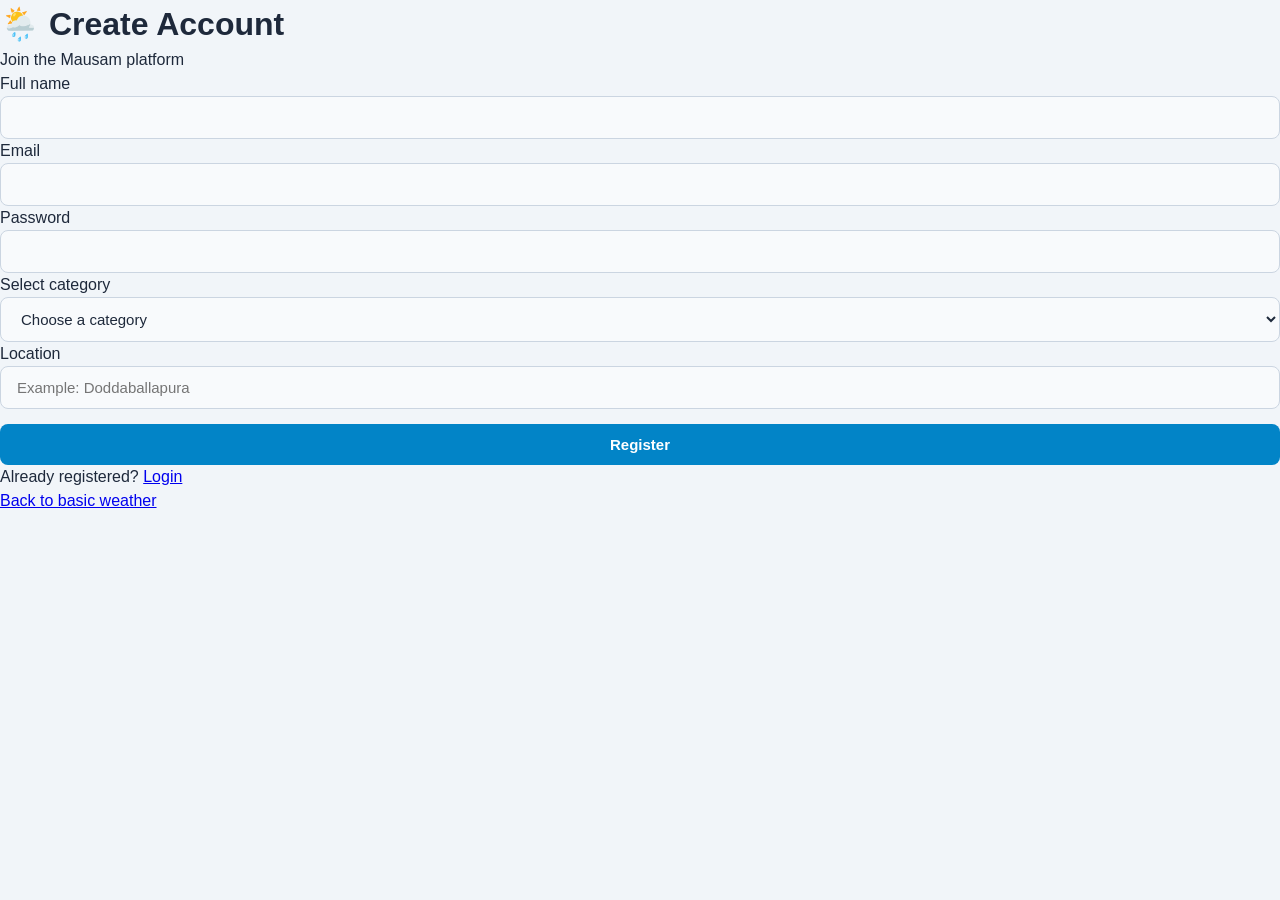
<file: frontend/register.html>
<!DOCTYPE html>
<html lang="en">
<head>
    <meta charset="UTF-8">
    <meta name="viewport" content="width=device-width, initial-scale=1.0">
    <title>Mausam - Register</title>
    <link rel="stylesheet" href="css/style.css">
</head>
<body class="auth-page">

    <div class="auth-card">
        <h1>🌦️ Create Account</h1>
        <p class="subtitle">Join the Mausam platform</p>

        <form id="registerForm">
            <label for="name">Full name</label>
            <input type="text" id="name" required>

            <label for="email">Email</label>
            <input type="email" id="email" required>

            <label for="password">Password</label>
            <input type="password" id="password" required>

            <label for="role">Select category</label>
            <select id="role" required>
                <option value="">Choose a category</option>
                <option value="farmer">Farmer</option>
                <option value="commuter">Commuter</option>
                <option value="traveler">Traveler</option>
                <option value="fisherman">Fisherman</option>
                <option value="general">General User</option>
            </select>

            <label for="location">Location</label>
            <input
                type="text"
                id="location"
                placeholder="Example: Doddaballapura"
                required
            >

            <button type="submit">Register</button>
        </form>

        <p id="message"></p>

        <p>
            Already registered?
            <a href="login.html">Login</a>
        </p>

        <p>
            <a href="index.html">Back to basic weather</a>
        </p>
    </div>

    <script src="js/auth.js"></script>
</body>
</html>
</file>
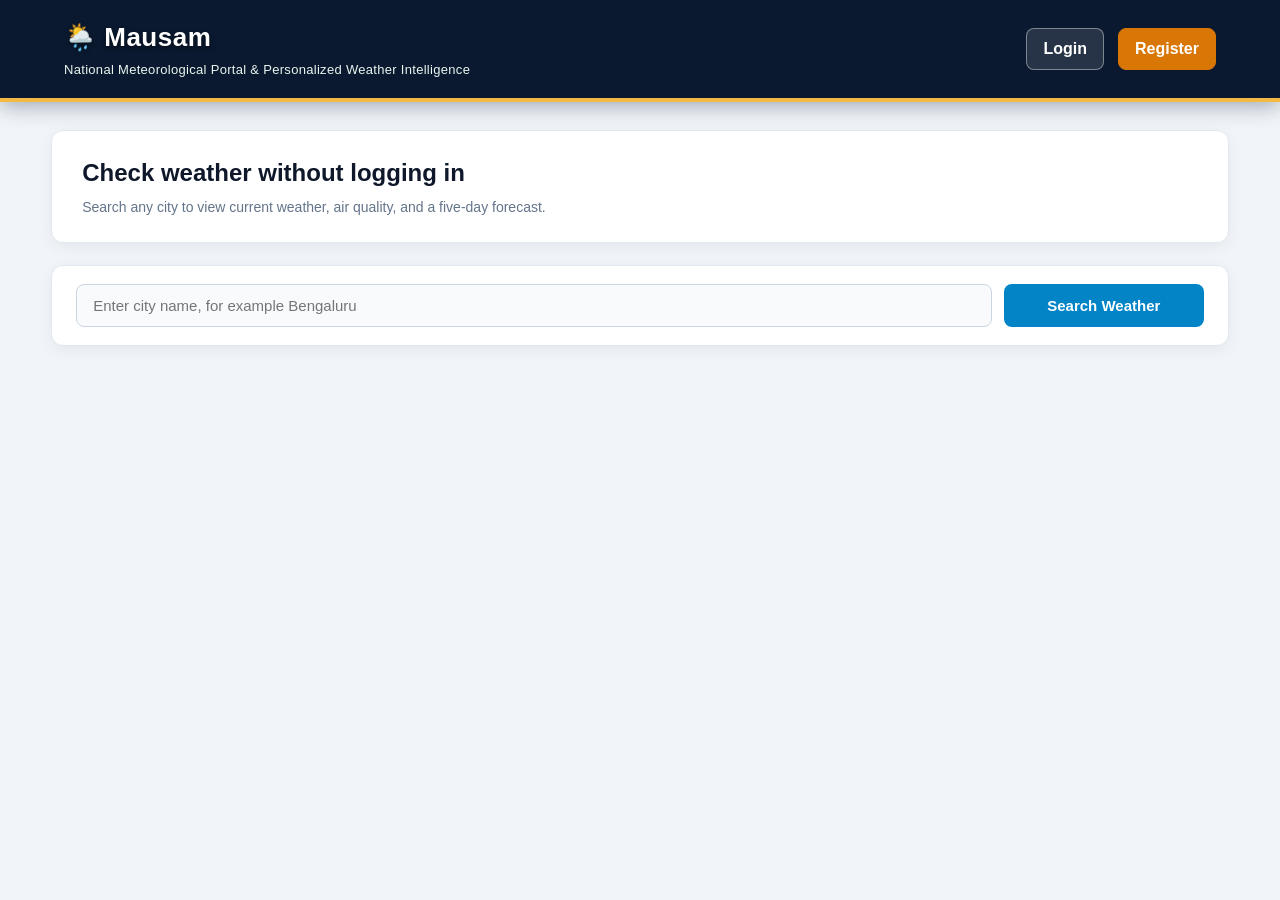
<file: frontend/traveler.html>
<!DOCTYPE html>
<html lang="en">
<head>
    <meta charset="UTF-8">
    <meta name="viewport" content="width=device-width, initial-scale=1.0">
    <title>Mausam - Traveler Dashboard</title>
    <link rel="stylesheet" href="css/style.css">
</head>
<body class="traveler-theme">
    <header class="topbar">
        <div class="brand-container">
            <h1>✈️🌦️ Mausam <span class="topbar-badge" data-i18n="Traveler">Traveler</span></h1>
            <p data-i18n="Plan your journey with weather insights">Plan your journey with weather insights</p>
        </div>

        <div class="topbar-nav-items">
            <div class="language-picker">
                <span class="language-icon">🌐</span>
                <select id="languageSelect" class="language-select" aria-label="Choose language">
                    <option value="en">English</option>
                    <option value="te">తెలుగు</option>
                    <option value="hi">हिन्दी</option>
                    <option value="ta">தமிழ்</option>
                    <option value="kn">ಕನ್ನಡ</option>
                </select>
            </div>

            <button id="logoutButton" class="secondary-button" data-i18n="Logout">Logout</button>
        </div>
    </header>

    <main class="container">
        <section class="welcome-section">
            <h2 id="welcomeText" data-i18n="Welcome">Welcome</h2>
            <p id="roleText"></p>
        </section>

        <section class="search-section">
            <input type="text" id="cityInput" placeholder="Enter destination city" data-i18n-placeholder="Enter destination city">
            <button id="searchButton" data-i18n="Search Weather">Search Weather</button>
        </section>

        <p id="statusMessage"></p>

        <section class="weather-grid">
            <div class="weather-card main-weather-card">
                <h3>🌡️ <span data-i18n="Destination Weather">Destination Weather</span></h3>
                <p class="large-temperature" id="temperature">--°C</p>
                <p id="weatherDescription">--</p>
                <p id="humidity">Humidity: --</p>
                <p id="windSpeed">Wind: -- km/h</p>
            </div>

            <div class="weather-card">
                <h3>🎒 <span data-i18n="Packing Guide">Packing Guide</span></h3>
                <p id="packingGuide">Search for weather first</p>
                <p id="activityReadiness">Activity Score: --</p>
            </div>

            <div class="weather-card">
                <h3>🤖 <span data-i18n="AI Weather Assistant">AI Travel Coach</span></h3>
                <p id="aiAdvice">Get personalized travel advice</p>
                <button id="adviceButton">Get AI Advice</button>
            </div>
        </section>

        <section class="info-section">
            <h2>🗺️ Smart Itinerary & Route Planner</h2>
            <div class="info-grid">
                <div class="info-card">
                    <h3>📍 Suggested Route</h3>
                    <p id="suggestedRoute">Enter destination to plan route</p>
                </div>
                <div class="info-card">
                    <h3>⛅ Weather Along Route</h3>
                    <p id="routeWeather">Loading...</p>
                </div>
            </div>
            <button onclick="planRoute()" style="margin-top: 20px;">Plan My Route</button>
        </section>

        <section class="info-section">
            <h2>🎭 Local Event & Cultural Explorer</h2>
            <div class="info-grid">
                <div class="info-card">
                    <h3>🎪 Upcoming Events</h3>
                    <div id="localEvents">No events found</div>
                </div>
                <div class="info-card">
                    <h3>🏛️ Cultural Sites</h3>
                    <div id="culturalSites">Loading attractions...</div>
                </div>
            </div>
            <button onclick="loadEvents()" style="margin-top: 20px;">Explore Events</button>
        </section>

        <section class="info-section">
            <h2>🏨 Accommodation & Transport Finder</h2>
            <div class="info-grid">
                <div class="info-card">
                    <h3>🏠 Stays Near You</h3>
                    <div id="budgetStays">Search destination first</div>
                </div>
                <div class="info-card">
                    <h3>🚌 Local Transport</h3>
                    <div id="localTransport">Loading options...</div>
                </div>
            </div>
            <button onclick="findAccommodation()" style="margin-top: 20px;">Find Stays</button>
        </section>

        <section class="forecast-section">
            <h2 data-i18n="5-Day Travel Forecast">5-Day Travel Forecast</h2>
            <div id="forecastContainer" class="forecast-grid"></div>
        </section>
    </main>

    <script src="js/language.js"></script>
    <script src="js/traveler.js?v=4"></script>
</body>
</html>
</file>
<file: frontend/css/style.css>
/* ==========================================================================
   MAUSAM | मौसम - Official Meteorological Services & Personalized Portals
   Design Standard: IMD (India Meteorological Department) & MoES Guidelines
   ========================================================================== */

* {
    box-sizing: border-box;
    margin: 0;
    padding: 0;
}

body {
    font-family: -apple-system, BlinkMacSystemFont, "Segoe UI", Roboto, "Helvetica Neue", Arial, sans-serif;
    background: #f1f5f9;
    color: #1e293b;
    min-height: 100vh;
    line-height: 1.5;
}

/* ==========================================================================
   HIGH-CONTRAST INSTITUTIONAL NAVBAR & BRANDING (ALL CATEGORIES)
   ========================================================================== */

.topbar {
    display: flex;
    justify-content: space-between;
    align-items: center;
    background: #0a192f !important; /* Authoritative Deep Navy */
    color: #ffffff !important;
    padding: 16px 5%;
    border-bottom: 3px solid #d97706; /* Ashoka Amber Accent Line */
    box-shadow: 0 4px 20px rgba(10, 25, 47, 0.35);
    position: sticky;
    top: 0;
    z-index: 1000;
}

.topbar .brand-container {
    display: flex;
    flex-direction: column;
}

.topbar h1,
.topbar .brand-title,
.farmer-theme .topbar h1,
.general-theme .topbar h1,
.fisherman-theme .topbar h1,
.commuter-theme .topbar h1,
.traveler-theme .topbar h1 {
    color: #ffffff !important; /* GUARANTEED HIGH CONTRAST - NEVER BLENDS */
    font-size: 26px;
    font-weight: 800;
    letter-spacing: 0.5px;
    margin: 0;
    display: flex;
    align-items: center;
    gap: 8px;
    text-shadow: 0 2px 4px rgba(0, 0, 0, 0.5);
}

.topbar p,
.farmer-theme .topbar p,
.general-theme .topbar p,
.fisherman-theme .topbar p,
.commuter-theme .topbar p,
.traveler-theme .topbar p {
    color: #cbd5e1 !important;
    font-size: 13px;
    margin-top: 3px;
    letter-spacing: 0.3px;
    opacity: 0.95;
}

.topbar-badge {
    display: inline-block;
    padding: 3px 9px;
    border-radius: 6px;
    font-size: 11px;
    font-weight: 700;
    letter-spacing: 0.8px;
    text-transform: uppercase;
    background: rgba(245, 158, 11, 0.25);
    color: #fbbf24;
    border: 1px solid rgba(245, 158, 11, 0.5);
    margin-left: 8px;
    vertical-align: middle;
}

.topbar-nav-items {
    display: flex;
    align-items: center;
    gap: 14px;
}

/* Modern Language Picker */
.language-picker {
    display: flex;
    align-items: center;
    gap: 8px;
    min-width: 155px;
    padding: 6px 12px;
    border: 1px solid rgba(255, 255, 255, 0.3);
    border-radius: 8px;
    background: rgba(255, 255, 255, 0.12);
    box-shadow: 0 2px 8px rgba(0, 0, 0, 0.2);
    backdrop-filter: blur(8px);
    transition: background 0.2s ease, border-color 0.2s ease;
}

.language-picker:hover,
.language-picker:focus-within {
    background: rgba(255, 255, 255, 0.22);
    border-color: rgba(255, 255, 255, 0.6);
}

.language-icon {
    font-size: 17px;
    line-height: 1;
}

.language-select {
    width: 100%;
    padding: 4px;
    border: none;
    outline: none;
    background: transparent;
    color: #ffffff;
    font-size: 14px;
    font-weight: 700;
    cursor: pointer;
}

.language-select option {
    background: #ffffff;
    color: #0f172a;
    font-weight: 600;
}

/* ==========================================================================
   LAYOUT & CONTAINERS
   ========================================================================== */

.container {
    width: 92%;
    max-width: 1350px;
    margin: 28px auto;
}

.welcome-section {
    background: #ffffff;
    padding: 24px 30px;
    border-radius: 12px;
    margin-bottom: 22px;
    box-shadow: 0 4px 16px rgba(15, 23, 42, 0.06);
    border: 1px solid #e2e8f0;
}

.welcome-section h2 {
    font-size: 24px;
    margin-bottom: 6px;
    color: #0f172a;
}

.welcome-section p {
    color: #64748b;
    font-size: 14px;
    font-weight: 500;
}

/* Search Bar */
.search-section {
    display: flex;
    gap: 12px;
    margin-bottom: 24px;
    background: #ffffff;
    padding: 18px 24px;
    border-radius: 12px;
    box-shadow: 0 4px 16px rgba(15, 23, 42, 0.06);
    border: 1px solid #e2e8f0;
}

.search-section input {
    flex: 1;
    margin: 0;
}

.search-section button {
    width: 200px;
    margin: 0;
}

/* Form Inputs & Buttons */
input, select {
    width: 100%;
    padding: 12px 16px;
    border: 1.5px solid #cbd5e1;
    border-radius: 8px;
    font-size: 15px;
    color: #1e293b;
    background: #f8fafc;
    transition: all 0.2s ease;
}

input:focus, select:focus {
    outline: none;
    border-color: #0284c7;
    background: #ffffff;
    box-shadow: 0 0 0 3px rgba(2, 132, 199, 0.15);
}

button {
    width: 100%;
    padding: 12px 20px;
    margin-top: 15px;
    background: #0284c7;
    color: #ffffff;
    border: none;
    border-radius: 8px;
    font-size: 15px;
    font-weight: 700;
    cursor: pointer;
    transition: transform 0.15s ease, background 0.15s ease, box-shadow 0.15s ease;
}

button:hover {
    background: #0369a1;
    transform: translateY(-1px);
    box-shadow: 0 4px 12px rgba(2, 132, 199, 0.25);
}

button:active {
    transform: translateY(0);
}

.secondary-button {
    width: auto;
    margin: 0;
    background: rgba(255, 255, 255, 0.12) !important;
    color: #ffffff !important;
    border: 1.5px solid rgba(255, 255, 255, 0.4) !important;
    padding: 8px 16px;
    border-radius: 8px;
    font-weight: 600;
}

.secondary-button:hover {
    background: rgba(255, 255, 255, 0.25) !important;
    border-color: #ffffff !important;
}

/* Status Message */
#statusMessage {
    display: none;
    padding: 12px 18px;
    border-radius: 8px;
    margin-bottom: 20px;
    font-size: 14px;
    font-weight: 600;
}

#statusMessage:not(:empty) {
    display: block;
    background: #e0f2fe;
    color: #0369a1;
    border: 1px solid #bae6fd;
}

#statusMessage.is-error {
    background: #fee2e2;
    color: #991b1b;
    border: 1px solid #fecaca;
}

/* ==========================================================================
   WEATHER GRIDS & SCIENTIFIC CARDS
   ========================================================================== */

.weather-grid {
    display: grid;
    grid-template-columns: repeat(3, 1fr);
    gap: 20px;
    margin-bottom: 24px;
}

.weather-card {
    background: #ffffff;
    border-radius: 12px;
    padding: 24px;
    box-shadow: 0 4px 16px rgba(15, 23, 42, 0.06);
    border: 1px solid #e2e8f0;
    transition: transform 0.2s ease, box-shadow 0.2s ease;
}

.weather-card:hover {
    transform: translateY(-2px);
    box-shadow: 0 8px 24px rgba(15, 23, 42, 0.1);
}

.weather-card h3 {
    color: #0f172a;
    margin-bottom: 16px;
    font-size: 17px;
    font-weight: 700;
    border-bottom: 1.5px solid #f1f5f9;
    padding-bottom: 10px;
    display: flex;
    align-items: center;
    gap: 8px;
}

.large-temperature {
    font-size: 48px;
    font-weight: 800;
    color: #0284c7;
    margin: 10px 0;
    letter-spacing: -1px;
}

.large-number {
    font-size: 38px;
    font-weight: 800;
    color: #d97706;
    margin: 10px 0;
}

.weather-card p {
    margin-top: 10px;
    color: #475569;
    font-size: 14.5px;
    line-height: 1.6;
}

/* Highlights Box */
.highlights-grid {
    display: grid;
    grid-template-columns: repeat(2, 1fr);
    gap: 10px;
    margin-top: 12px;
}

.highlight-item {
    background: #f8fafc;
    padding: 10px 14px;
    border-radius: 8px;
    border: 1px solid #e2e8f0;
}

.highlight-label {
    font-size: 12px;
    font-weight: 600;
    color: #64748b;
    text-transform: uppercase;
}

.highlight-value {
    font-size: 16px;
    font-weight: 700;
    color: #0f172a;
    margin-top: 2px;
}

/* Forecast Section (Tabular Meteogram) */
.forecast-section {
    margin-top: 24px;
    background: #ffffff;
    padding: 24px;
    border-radius: 12px;
    box-shadow: 0 4px 16px rgba(15, 23, 42, 0.06);
    border: 1px solid #e2e8f0;
}

.forecast-section h2 {
    color: #0f172a;
    font-size: 20px;
    margin-bottom: 16px;
    font-weight: 700;
}

.forecast-grid {
    display: grid;
    grid-template-columns: repeat(5, 1fr);
    gap: 14px;
}

.forecast-card {
    background: #f8fafc;
    border: 1.5px solid #e2e8f0;
    padding: 16px;
    border-radius: 10px;
    text-align: center;
    color: #1e293b;
    transition: transform 0.2s ease, border-color 0.2s ease;
}

.forecast-card:hover {
    transform: translateY(-3px);
    border-color: #0284c7;
}

.forecast-card h4 {
    font-size: 15px;
    font-weight: 700;
    color: #0f172a;
    margin-bottom: 8px;
    padding-bottom: 6px;
    border-bottom: 1px solid #e2e8f0;
}

.forecast-card p {
    margin: 6px 0;
    font-size: 13.5px;
    color: #475569;
}

/* Info Section */
.info-section {
    margin-top: 24px;
    background: #ffffff;
    padding: 24px;
    border-radius: 12px;
    box-shadow: 0 4px 16px rgba(15, 23, 42, 0.06);
    border: 1px solid #e2e8f0;
}

.info-section h2 {
    color: #0f172a;
    margin-bottom: 18px;
    font-size: 20px;
    font-weight: 700;
}

.info-grid {
    display: grid;
    grid-template-columns: repeat(2, 1fr);
    gap: 18px;
}

.info-card {
    background: #f8fafc;
    padding: 20px;
    border-radius: 10px;
    border: 1px solid #e2e8f0;
    border-left: 4px solid #0284c7;
}

.info-card h3 {
    color: #0f172a;
    font-size: 16px;
    font-weight: 700;
    margin-bottom: 10px;
}

.info-card p {
    color: #475569;
    font-size: 14px;
    line-height: 1.6;
}

/* Advice Box */
.advice-section {
    margin-top: 24px;
    background: #ffffff;
    padding: 24px;
    border-radius: 12px;
    box-shadow: 0 4px 16px rgba(15, 23, 42, 0.06);
    border: 1px solid #e2e8f0;
}

.advice-section h2 {
    color: #0f172a;
    font-size: 20px;
    font-weight: 700;
    margin-bottom: 14px;
}

.advice-box {
    background: #0f172a;
    color: #ffffff;
    padding: 22px;
    border-radius: 10px;
    min-height: 100px;
}

.advice-box p {
    font-size: 14.5px;
    line-height: 1.7;
    color: #f1f5f9;
}

/* ==========================================================================
   IMD 4-STAGE COLOR CODED ADVISORY & BADGES
   ========================================================================== */

.imd-badge {
    display: inline-block;
    padding: 4px 10px;
    border-radius: 6px;
    font-size: 13px;
    font-weight: 700;
    text-transform: uppercase;
    letter-spacing: 0.5px;
}

.badge-green {
    background: #dcfce7;
    color: #15803d;
    border: 1px solid #86efac;
}

.badge-yellow {
    background: #fef9c3;
    color: #854d0e;
    border: 1px solid #fde047;
}

.badge-orange {
    background: #ffedd5;
    color: #9a3412;
    border: 1px solid #fdba74;
}

.badge-red {
    background: #fee2e2;
    color: #991b1b;
    border: 1px solid #fca5a5;
}

/* ==========================================================================
   THEME 1: FARMER / AGROMET (ZERO BLUE/PURPLE - PURE BOTANICAL GREEN)
   ========================================================================== */

.farmer-theme {
    background: #f2f8f3;
}

.farmer-theme .welcome-section h2,
.farmer-theme .weather-card h3,
.farmer-theme .info-section h2,
.farmer-theme .forecast-section h2,
.farmer-theme .advice-section h2,
.farmer-theme .info-card h3 {
    color: #14532d !important;
}

.farmer-theme .large-temperature {
    color: #15803d !important;
}

.farmer-theme .weather-card,
.farmer-theme .welcome-section,
.farmer-theme .forecast-section,
.farmer-theme .info-section,
.farmer-theme .advice-section {
    border: 1px solid #bbf7d0 !important;
}

.farmer-theme .info-card {
    border-left: 4px solid #15803d !important;
    background: #ffffff !important;
}

.farmer-theme button {
    background: #15803d !important;
    color: #ffffff !important;
}

.farmer-theme button:hover {
    background: #14532d !important;
    box-shadow: 0 4px 12px rgba(21, 128, 61, 0.25) !important;
}

.farmer-theme .forecast-card {
    background: #f0fdf4 !important;
    border: 1.5px solid #bbf7d0 !important;
}

.farmer-theme .forecast-card h4 {
    color: #14532d !important;
    border-color: #dcfce7 !important;
}

.farmer-theme .advice-box {
    background: #14532d !important;
    border: 1px solid #166534 !important;
    color: #ffffff !important;
}

.farmer-theme .advice-box button {
    background: #ffffff !important;
    color: #14532d !important;
    border: 1.5px solid #ffffff !important;
}

.farmer-theme a {
    color: #15803d !important;
}

.farmer-theme input:focus {
    border-color: #15803d !important;
    box-shadow: 0 0 0 3px rgba(21, 128, 61, 0.15) !important;
}

/* Mandi Interactive Controls */
.mandi-controls {
    display: flex;
    flex-wrap: wrap;
    gap: 10px;
    margin: 16px 0 20px;
    align-items: center;
}

.mandi-pill {
    padding: 6px 14px;
    border-radius: 20px;
    font-size: 13px;
    font-weight: 600;
    cursor: pointer;
    background: #dcfce7;
    color: #166534;
    border: 1px solid #86efac;
    transition: all 0.15s ease;
}

.mandi-pill:hover,
.mandi-pill.active {
    background: #166534;
    color: #ffffff;
    border-color: #14532d;
}

.mandi-table {
    width: 100%;
    border-collapse: collapse;
    margin-top: 14px;
    font-size: 14px;
}

.mandi-table th, .mandi-table td {
    padding: 10px 14px;
    border-bottom: 1px solid #e2e8f0;
    text-align: left;
}

.mandi-table th {
    background: #f8fafc;
    color: #334155;
    font-weight: 700;
}

.price-tag {
    font-weight: 700;
    color: #15803d;
}

/* ==========================================================================
   THEME 2: FISHERMAN / SAGARVANI (DEEP MARINE BLUE & COASTAL ADVISORY)
   ========================================================================== */

.fisherman-theme {
    background: #f0f9ff;
}

.fisherman-theme .welcome-section h2,
.fisherman-theme .weather-card h3,
.fisherman-theme .info-section h2,
.fisherman-theme .forecast-section h2,
.fisherman-theme .advice-section h2,
.fisherman-theme .info-card h3 {
    color: #0369a1 !important;
}

.fisherman-theme .large-temperature {
    color: #0284c7 !important;
}

.fisherman-theme .weather-card,
.fisherman-theme .welcome-section,
.fisherman-theme .forecast-section,
.fisherman-theme .info-section,
.fisherman-theme .advice-section {
    border: 1px solid #bae6fd !important;
}

.fisherman-theme .info-card {
    border-left: 4px solid #0284c7 !important;
    background: #ffffff !important;
}

.fisherman-theme button {
    background: #0284c7 !important;
    color: #ffffff !important;
}

.fisherman-theme button:hover {
    background: #0369a1 !important;
}

.fisherman-theme .forecast-card {
    background: #f0f9ff !important;
    border: 1.5px solid #bae6fd !important;
}

.fisherman-theme .forecast-card h4 {
    color: #0369a1 !important;
    border-color: #e0f2fe !important;
}

.fisherman-theme .advice-box {
    background: #075985 !important;
    border: 1px solid #0369a1 !important;
}

.official-pfz-button {
    display: inline-block;
    margin-top: 14px;
    padding: 10px 18px;
    border-radius: 8px;
    background: #0369a1;
    color: #ffffff !important;
    font-weight: 700;
    text-decoration: none;
    transition: background 0.15s ease;
}

.official-pfz-button:hover {
    background: #075985;
}

/* ==========================================================================
   THEME 3: GENERAL CITIZEN & EMERGENCY SOS
   ========================================================================== */

.general-theme {
    background: #f8fafc;
}

.general-theme .large-temperature {
    color: #0284c7;
}

/* SOS Emergency Panel */
.sos-box {
    background: #fff1f2;
    border: 2px solid #fda4af;
    border-radius: 12px;
    padding: 22px;
    margin-top: 10px;
}

.sos-header {
    display: flex;
    align-items: center;
    gap: 10px;
    color: #9f1239;
    font-size: 18px;
    font-weight: 700;
    margin-bottom: 8px;
}

.sos-btn {
    background: #e11d48 !important;
    color: white !important;
    font-size: 16px !important;
    font-weight: 800 !important;
    border-radius: 8px !important;
    box-shadow: 0 4px 14px rgba(225, 29, 72, 0.3) !important;
}

.sos-btn:hover {
    background: #be123c !important;
}

/* SOS Emergency Modal */
.emergency-modal-overlay {
    position: fixed;
    top: 0;
    left: 0;
    width: 100vw;
    height: 100vh;
    background: rgba(15, 23, 42, 0.7);
    backdrop-filter: blur(4px);
    display: none;
    align-items: center;
    justify-content: center;
    z-index: 9999;
}

.emergency-modal-overlay.active {
    display: flex;
}

.emergency-modal {
    background: #ffffff;
    width: 90%;
    max-width: 580px;
    border-radius: 16px;
    padding: 28px;
    box-shadow: 0 20px 60px rgba(0, 0, 0, 0.3);
    border-top: 6px solid #e11d48;
}

.emergency-modal h3 {
    font-size: 22px;
    color: #9f1239;
    margin-bottom: 12px;
    display: flex;
    align-items: center;
    gap: 8px;
}

.hotline-grid {
    display: grid;
    grid-template-columns: repeat(2, 1fr);
    gap: 12px;
    margin: 18px 0;
}

.hotline-btn {
    display: flex;
    align-items: center;
    justify-content: center;
    gap: 8px;
    background: #f8fafc;
    border: 1.5px solid #cbd5e1;
    color: #0f172a;
    padding: 12px;
    border-radius: 10px;
    text-decoration: none;
    font-weight: 700;
    font-size: 15px;
    transition: all 0.15s ease;
}

.hotline-btn:hover {
    background: #e2e8f0;
    border-color: #94a3b8;
}

.hotline-btn.primary {
    background: #e11d48;
    color: #ffffff;
    border-color: #be123c;
}

.hotline-btn.primary:hover {
    background: #be123c;
}

/* ==========================================================================
   THEME 4: COMMUTER & TRAVELER
   ========================================================================== */

.commuter-theme {
    background: #f8fafc;
}

.commuter-theme .info-card {
    border-left-color: #2563eb;
}

.traveler-theme {
    background: #fffaf5;
}

.traveler-theme .welcome-section h2,
.traveler-theme .weather-card h3,
.traveler-theme .info-section h2,
.traveler-theme .forecast-section h2 {
    color: #c2410c !important;
}

.traveler-theme .large-temperature {
    color: #ea580c !important;
}

.traveler-theme .info-card {
    border-left-color: #ea580c !important;
}

.traveler-theme button {
    background: #ea580c !important;
}

.traveler-theme button:hover {
    background: #c2410c !important;
}

/* ==========================================================================
   RESPONSIVE DESIGN
   ========================================================================== */

@media (max-width: 1024px) {
    .weather-grid {
        grid-template-columns: repeat(2, 1fr);
    }
    .forecast-grid {
        grid-template-columns: repeat(3, 1fr);
    }
    .info-grid {
        grid-template-columns: 1fr;
    }
}

@media (max-width: 768px) {
    .topbar {
        flex-direction: column;
        align-items: flex-start;
        gap: 14px;
        padding: 14px 4%;
    }
    .topbar-nav-items {
        width: 100%;
        justify-content: space-between;
    }
    .weather-grid,
    .forecast-grid,
    .highlights-grid,
    .hotline-grid {
        grid-template-columns: 1fr;
    }
    .search-section {
        flex-direction: column;
    }
    .search-section button {
        width: 100%;
    }
}
/* Professional dashboard header */

.topbar {
    background: #0f3d2e;
    padding: 18px 5%;
    border-bottom: 4px solid #f4b942;
}

.topbar h1,
.farmer-theme .topbar h1,
.traveler-theme .topbar h1,
.fisherman-theme .topbar h1,
.commuter-theme .topbar h1,
.general-theme .topbar h1 {
    color: #ffffff !important;
}

.topbar p {
    color: #e9f5ef !important;
    opacity: 1;
}

/* Farmer colours */

.farmer-theme {
    background: #f3f8f1;
}

.farmer-theme .topbar,
.farmer-theme .forecast-card,
.farmer-theme button {
    background: linear-gradient(135deg, #14532d, #2f855a) !important;
}

.farmer-theme .weather-card h3,
.farmer-theme .info-section h2,
.farmer-theme .welcome-section h2,
.farmer-theme .forecast-section h2 {
    color: #166534 !important;
}

.farmer-theme .weather-card,
.farmer-theme .welcome-section,
.farmer-theme .forecast-section,
.farmer-theme .info-section,
.farmer-theme .advice-section {
    border: 1px solid #bbd9c2 !important;
}

.farmer-theme .info-card {
    border-left: 4px solid #2f855a !important;
    background: #fbfefb !important;
}

.farmer-theme .large-temperature {
    color: #166534 !important;
}

.farmer-theme .secondary-button {
    background: #ffffff !important;
    color: #14532d !important;
    border: 2px solid #ffffff !important;
}

/* Remove old purple/blue focus and button colours */

.farmer-theme input:focus {
    border-color: #2f855a !important;
    box-shadow: 0 0 0 3px rgba(47, 133, 90, 0.18) !important;
}

.farmer-theme a {
    color: #166534 !important;
}

/* Modern language selector */

.language-picker {
    display: flex;
    align-items: center;
    gap: 8px;
    min-width: 160px;
    padding: 7px 12px;
    margin-left: auto;
    margin-right: 12px;
    border: 1px solid rgba(255, 255, 255, 0.45);
    border-radius: 12px;
    background: rgba(255, 255, 255, 0.16);
}

.language-icon {
    font-size: 18px;
}

.language-select {
    width: 100%;
    padding: 4px;
    border: none;
    outline: none;
    background: transparent;
    color: #ffffff;
    font-size: 14px;
    font-weight: 700;
    cursor: pointer;
}

.language-select option {
    color: #1f2937;
    background: #ffffff;
}
</file>
